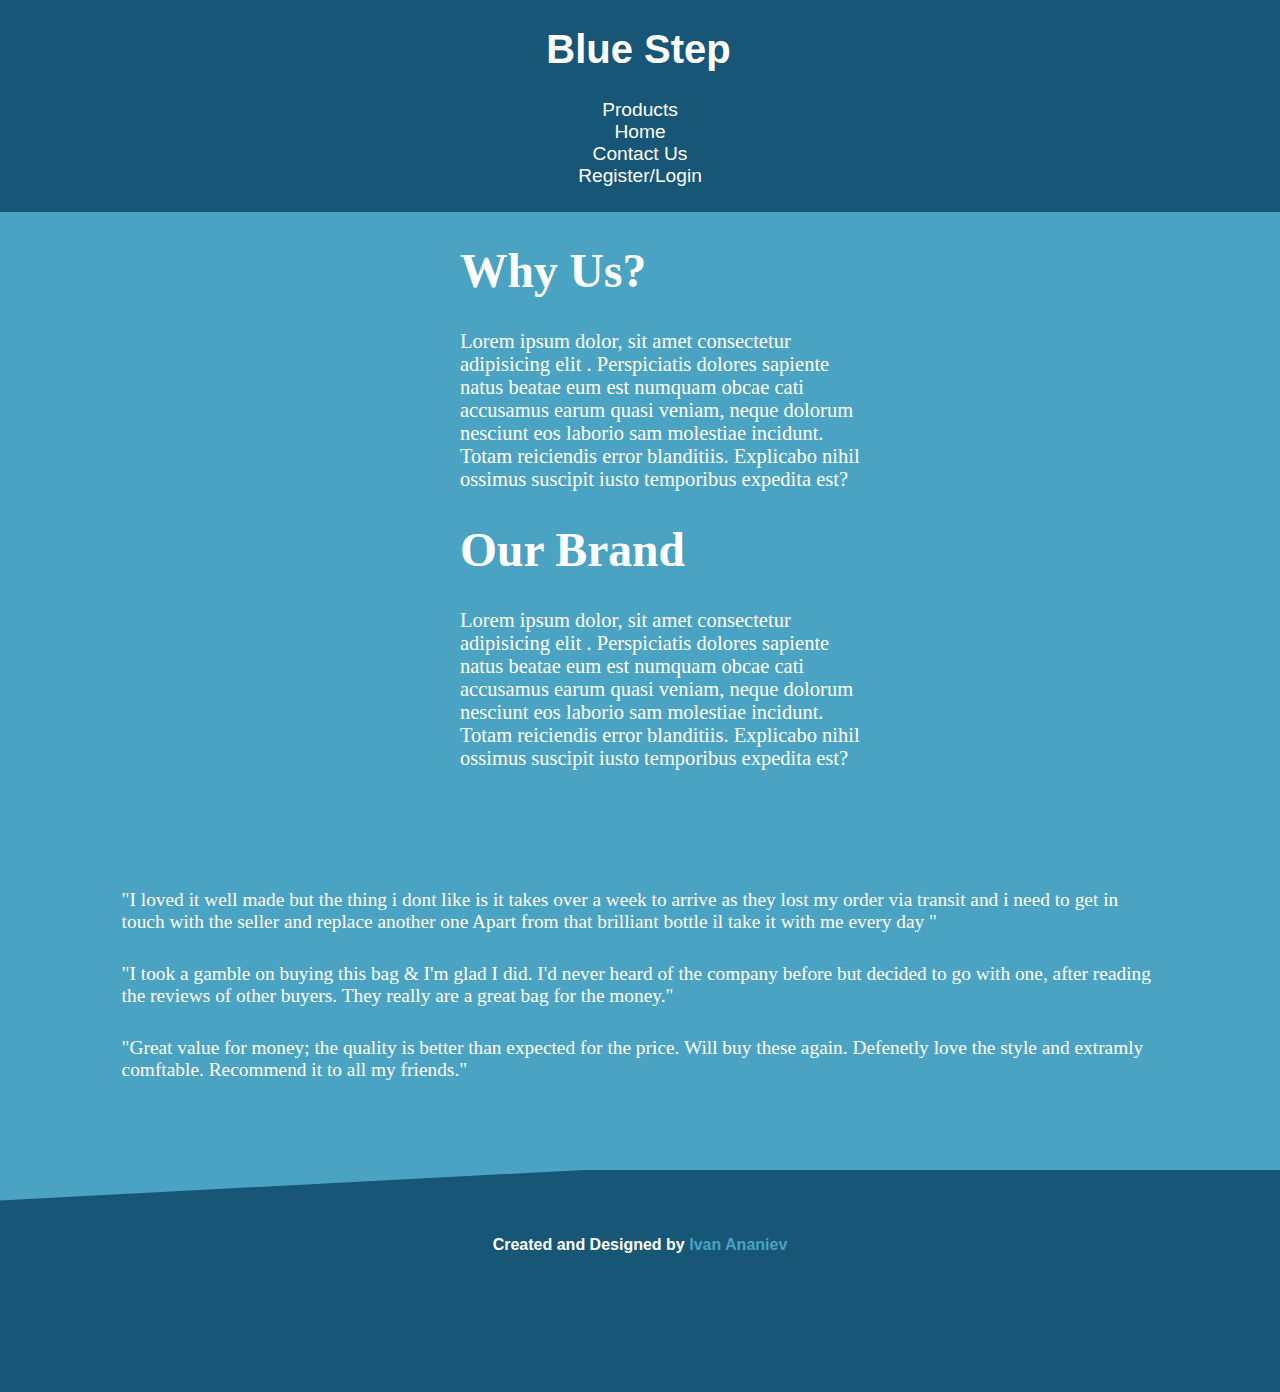
<file: index.html>
<!DOCTYPE html>
<html lang="en">
<head>
    <meta charset="UTF-8">
    <meta http-equiv="X-UA-Compatible" content="IE=edge">
    <meta name="viewport" content="width=device-width, initial-scale=1.0">
    <title>Blue Step</title>
    <link rel="stylesheet" href="style.css" >
    
</head>
<body>
   
         <!---start of bar --->
    <section id="bar">
        <h1 id="ani">
          Blue Step
        </h1>

        <section id="items">
            <a href="product.html">Products</a>
            <a href="index.html">Home</a>
            <a href="contactus.html">Contact Us</a>
            <a href="lr.html">Register/Login</a>

        </section>
    </section>

    <!---end of bar --->
 
    <section id="p1">
        <img src="leg1.png" alt="" srcset="">
        
       
<section id="mainwrap">

    <section class="wrapper">
        <div>
            <h1>Why Us?</h1>
        <p>
            Lorem ipsum dolor, sit amet consectetur adipisicing elit
            . Perspiciatis dolores sapiente natus beatae eum est numquam obcae
            cati accusamus earum quasi veniam, neque dolorum nesciunt eos laborio
            sam molestiae incidunt. Totam reiciendis error blanditiis. Explicabo nihil 
            ossimus suscipit iusto temporibus expedita est?
        </p>
    </div>

    <div>
        
            <h1>Our Brand</h1>
        <p>
            Lorem ipsum dolor, sit amet consectetur adipisicing elit
            . Perspiciatis dolores sapiente natus beatae eum est numquam obcae
            cati accusamus earum quasi veniam, neque dolorum nesciunt eos laborio
            sam molestiae incidunt. Totam reiciendis error blanditiis. Explicabo nihil 
            ossimus suscipit iusto temporibus expedita est?
        </p>
    </div>
    
    </section>
       

    </section>
       
    
  
<!---
    <section class="wrapper2">
        <h1>Why Us?</h1>
    <p>
        Lorem ipsum dolor, sit amet consectetur adipisicing elit
        . Perspiciatis dolores sapiente natus beatae eum est numquam obcae
        cati accusamus earum quasi veniam, neque dolorum nesciunt eos laborio
        sam molestiae incidunt. Totam reiciendis error blanditiis. Explicabo nihil 
        ossimus suscipit iusto temporibus expedita est?
    </p>
</section>
--->


    </section>
       <!---end of first part --->



       <section id="quote">
        <div>"I loved it well made but the thing i dont like is it takes over a week to arrive as they lost my order via transit and i need to get in touch with the seller and replace another one Apart from that brilliant bottle il take it with me every day "</div>
        <div>"I took a gamble on buying this bag & I'm glad I did. I'd never heard of the company before but decided to go with one, after reading the reviews of other buyers. They really are a great bag for the money."</div>
        <div>"Great value for money; the quality is better than expected for the price. Will buy these again. Defenetly love the style and extramly comftable. Recommend it to all my friends."</div>




       </section>








    <section id="line">
            <!---the line grid --->
            

    </section>






    




  

   <!---footer --->
    <section class="part3">


        <h4>
            Created and Designed by 
            <a href="https://www.linkedin.com/in/ivan-ananiev-b83b841b2/" id="name">Ivan Ananiev </a>
        </h4>


    </section>

</body>
</html>
</file>
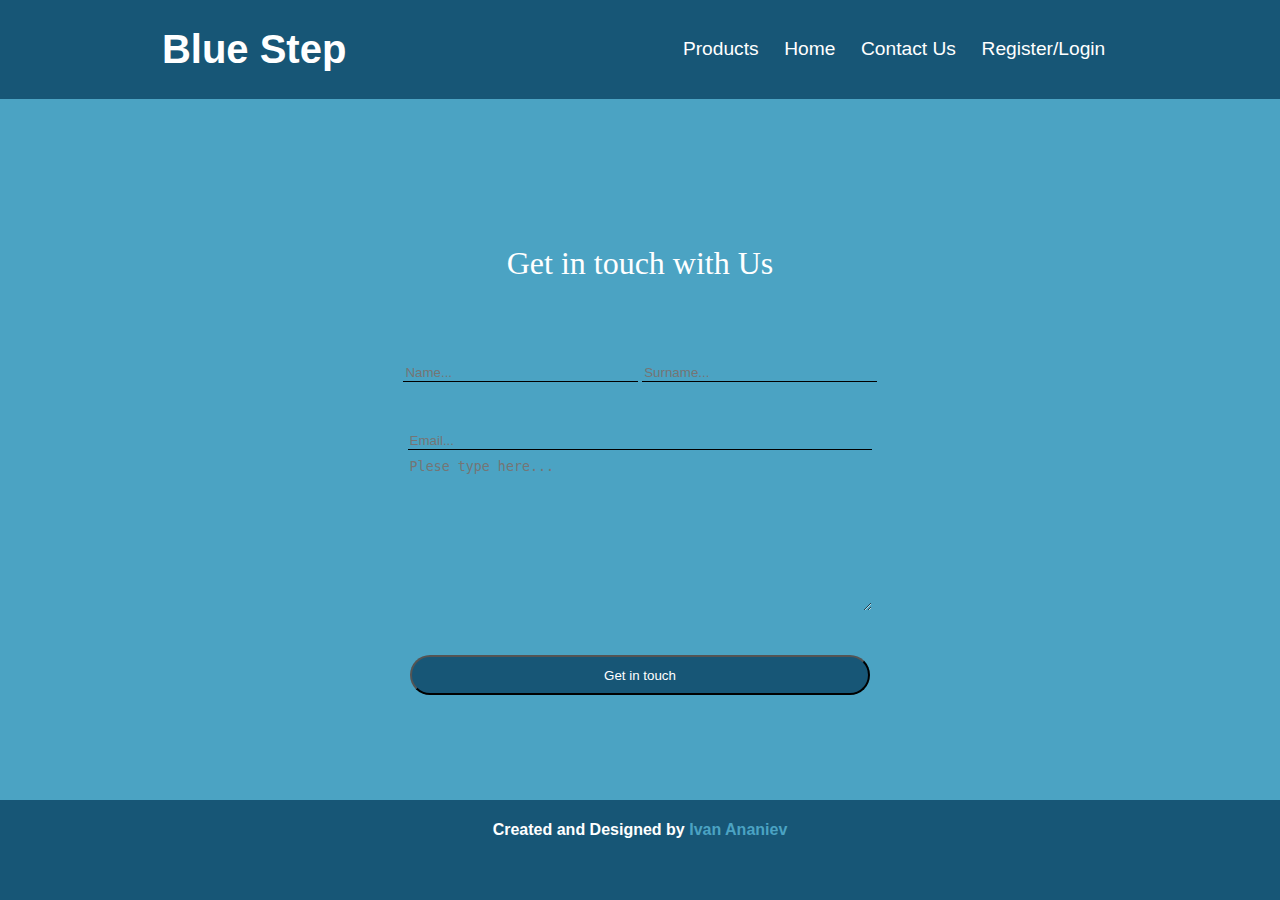
<file: contactus.html>
<!DOCTYPE html>
<html lang="en">
<head>
    <meta charset="UTF-8">
    <meta http-equiv="X-UA-Compatible" content="IE=edge">
    <meta name="viewport" content="width=device-width, initial-scale=1.0">
    <title>Document</title>
    <link rel="stylesheet" href="style3.css" >
</head>
<body>


    <section id="bar">
        <h1>
          Blue Step
        </h1>

        <section id="items">
            <a href="product.html">Products</a>
            <a href="index.html">Home</a>
            <a href="contactus.html">Contact Us</a>
            <a href="lr.html">Register/Login</a>

        </section>
    </section>



<div id="themain">

  




    <form>       
     <p> Get in touch with Us</p> 

<div id="TheNames">
        <input type="text" class = "fpart" id="name" placeholder="Name..." required class = "fpart" >         
        <input type="text" class = "fpart" id="Surname" placeholder="Surname..." required class = "fpart" >
</div>
        <input type="email" class = "fpart" id="email" placeholder="Email..." required class = "fpart" >
        <br>
        <textarea class = "fpart" id="bio" name="bio" cols="30" rows="10" placeholder="Plese type here..."></textarea>
        <br>
        <input id="btn" type="submit" value="Get in touch">
        
    </form>




</div>




<footer id="foot">

    <h4>
        Created and Designed by 
        <a href="https://www.linkedin.com/in/ivan-ananiev-b83b841b2/" id="MyName">Ivan Ananiev </a>
    </h4>
    
</footer>
   
    
</body>




<!--
<footer>

    <h4>
        Created and Designed by 
        <a href="https://www.linkedin.com/in/ivan-ananiev-b83b841b2/" id="name">Ivan Ananiev </a>
    </h4>
</footer>

--->
</html>
</file>
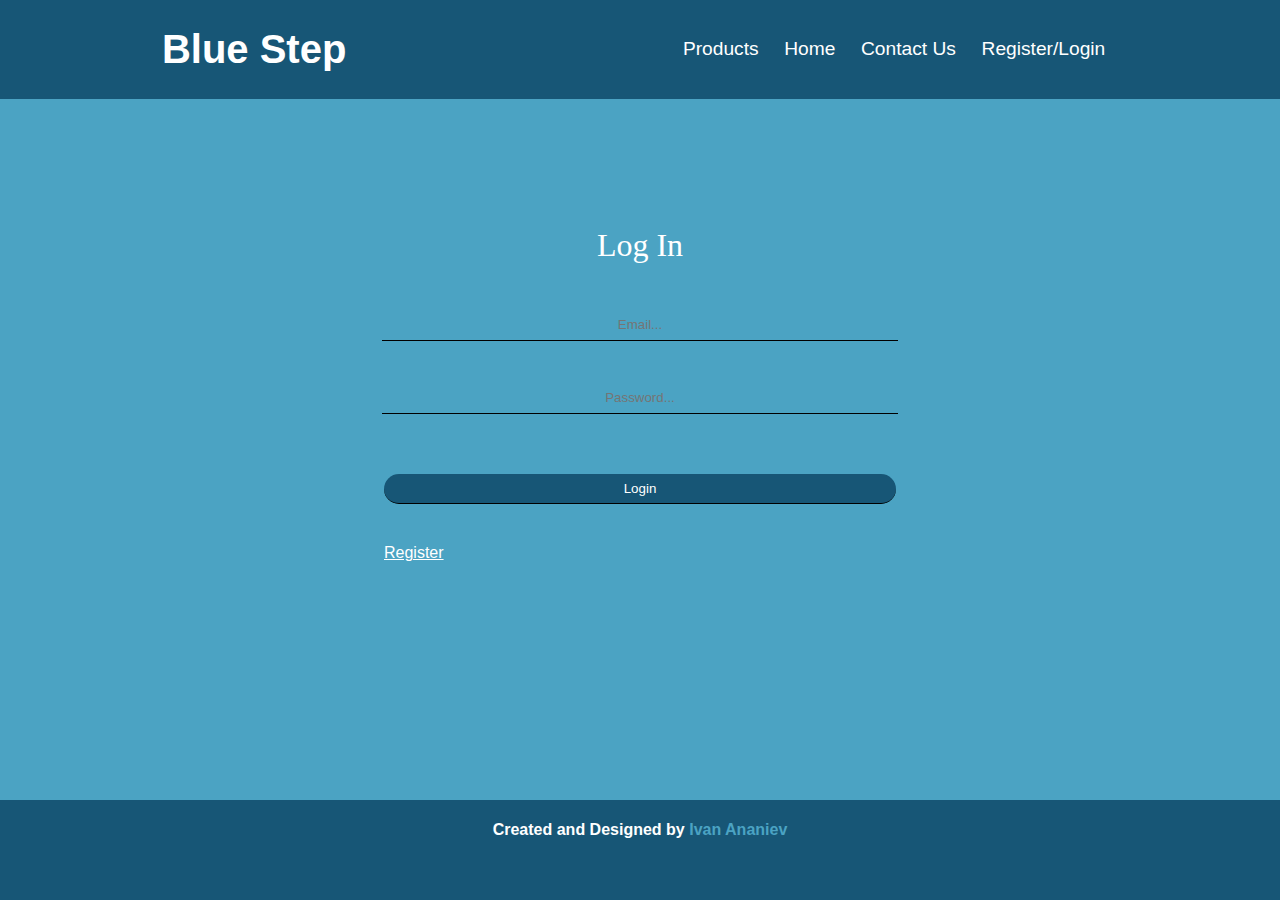
<file: lr.html>
<!DOCTYPE html>
<html lang="en">
<head>
    <meta charset="UTF-8">
    <meta http-equiv="X-UA-Compatible" content="IE=edge">
    <meta name="viewport" content="width=device-width, initial-scale=1.0">
    <title>Document</title>
    <link rel="stylesheet" href="style4.css" >
</head>
<body>
    <section id="bar">
        <h1>
          Blue Step
        </h1>

        <section id="items">
            <a href="product.html">Products</a>
            <a href="index.html">Home</a>
            <a href="contactus.html">Contact Us</a>
            <a href="lr.html">Register/Login</a>

        </section>
    </section>
<div id="wrapper">
   
    <form>
       <p>Log In</p>
<div class="theforms">
        
        <input type="email" id="email" placeholder="Email..." required>
</div>
<div class="theforms">
      
        <input type="password" id="pass" placeholder="Password..." required>
</div>
<div class="theforms">
        <input type="submit" id="submittheform" value="Login">

</div>

<div class="theforms" >
    <a href="register.html" id="reg-btn"> Register </a>

</div>

</div>
    </form>






    <footer id="foot">

        <h4>
            Created and Designed by 
            <a href="https://www.linkedin.com/in/ivan-ananiev-b83b841b2/" id="MyName">Ivan Ananiev </a>
        </h4>
    </footer>
    
</body>
</html>
</file>
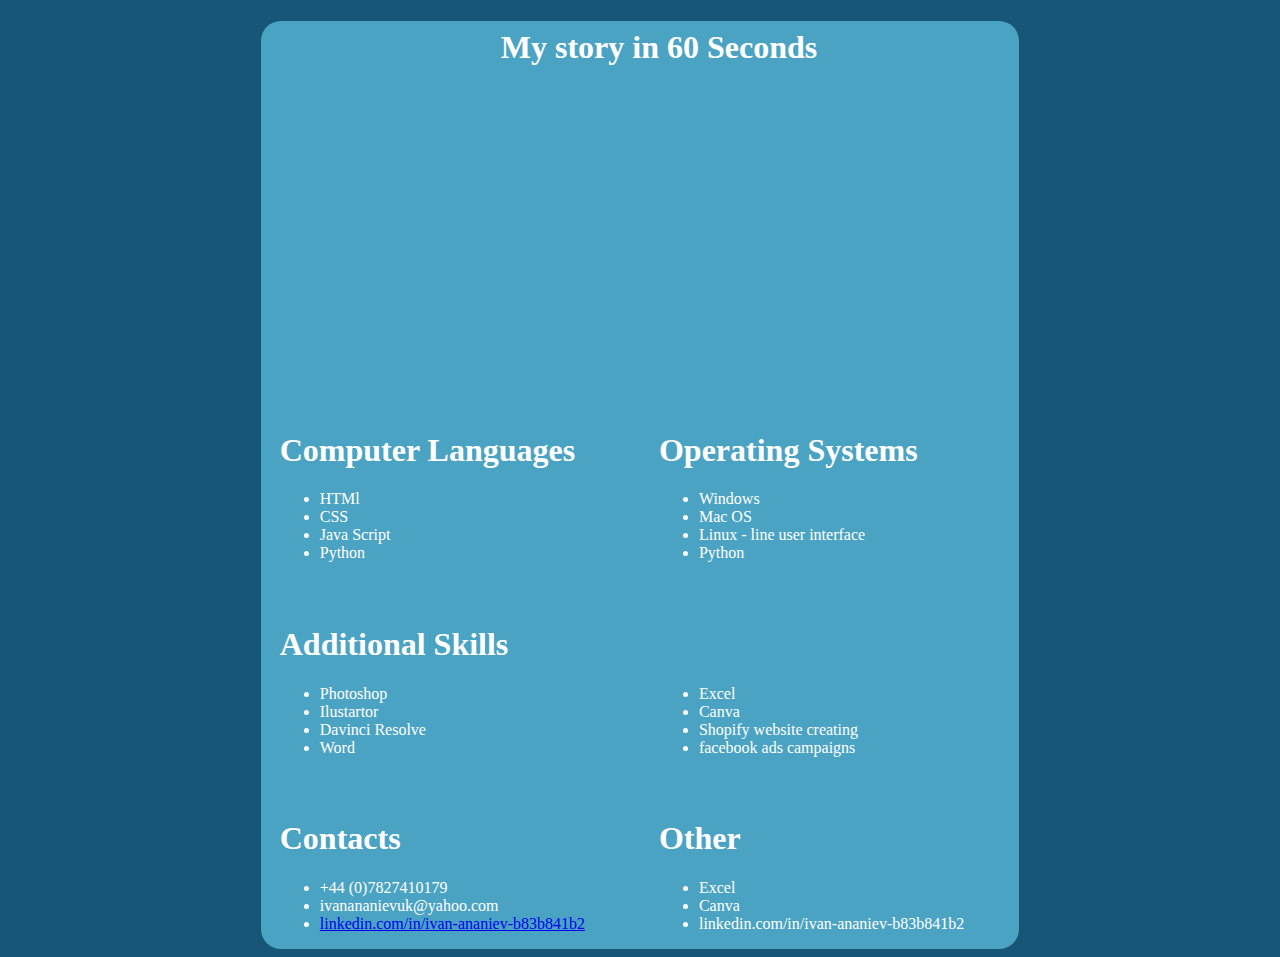
<file: me.html>
<!DOCTYPE html>
<html lang="en">
<head>
    <meta charset="UTF-8">
    <meta http-equiv="X-UA-Compatible" content="IE=edge">
    <meta name="viewport" content="width=device-width, initial-scale=1.0">
    <title>Document</title>
    <link rel="stylesheet" href="me.css">
</head>
<body>

    <div class="wrapper">
        <h1>My story in 60 Seconds</h1>

        <div class="iframe-container">
            <iframe width="560" height="315" src="https://www.youtube.com/embed/G2MYJZ89QWY?rel=0&modestbranding=0&listType=0&origin=0" frameborder="0" allowfullscreen ></iframe>
        </div>

       <div id="main">
       
       
            <section class="languages">

            <h1>Computer Languages</h1>
            <ul>
                <li>HTMl</li>
                <li>CSS</li>
                <li>Java Script</li>
                <li>Python</li>
            </ul>

        
        </section>
        

        <section class="languages">

            <h1>Operating Systems</h1>
            <ul>
                <li>Windows</li>
                <li>Mac OS</li>
                <li>Linux - line user interface</li>
                <li>Python</li>
            </ul>

        
        </section>


    </div>





    <div id="main2">
       
       
        <section class="languages">

        <h1>Additional Skills</h1>
        <ul>
            <li>Photoshop</li>
            <li>Ilustartor </li>
            <li>Davinci Resolve</li>
            <li>Word</li>
        </ul>

    
    </section>
    

    <section class="languages">

        <h1 id="ill">-</h1>
        <ul>
            <li>Excel</li>
            <li>Canva</li>
            <li>Shopify website creating</li>
            <li>facebook ads campaigns</li>
        </ul>

    
    </section>


</div>





<div id="main3">
       
       
    <section class="languages">

    <h1>Contacts</h1>
    <ul>
        <li>+44 (0)7827410179</li>
        <li>ivanananievuk@yahoo.com</li>
        <li><a href="https://www.linkedin.com/in/ivan-ananiev-b83b841b2/detail/contact-info/">linkedin.com/in/ivan-ananiev-b83b841b2 </a></li>
       
    </ul>


</section>


<section class="languages">

    <h1>Other</h1>
    <ul>
        <li>Excel</li>
        <li>Canva</li>
        <li> <a>linkedin.com/in/ivan-ananiev-b83b841b2</a></li>
       
    </ul>


</section>


</div>












    </div>

    
</body>
</html>
</file>
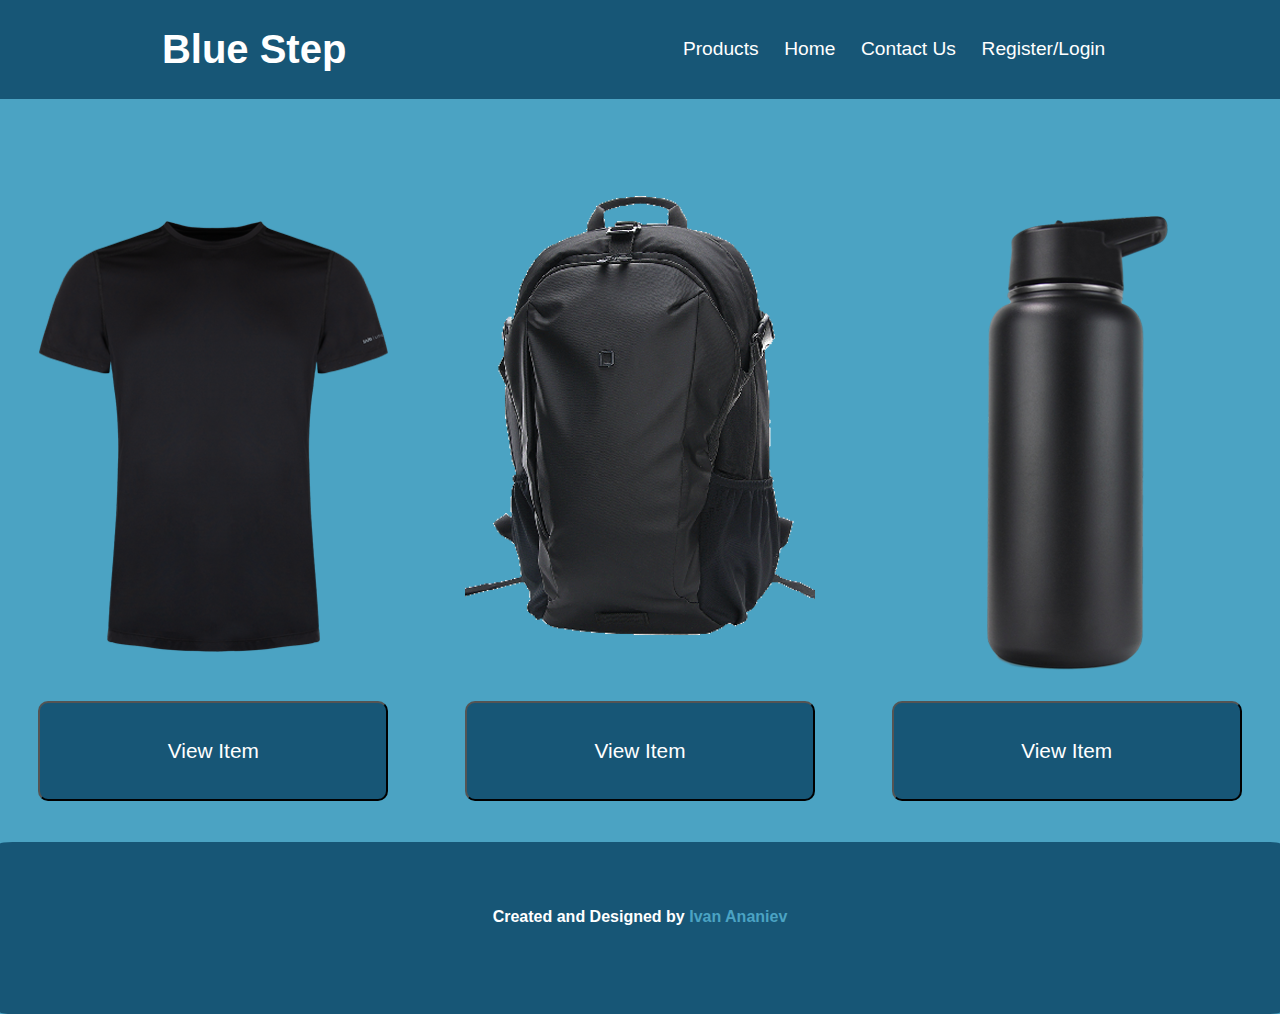
<file: product.html>
<!DOCTYPE html>
<html lang="en">
<head>
    <meta charset="UTF-8">
    <meta http-equiv="X-UA-Compatible" content="IE=edge">
    <meta name="viewport" content="width=, initial-scale=1.0">
    <title>Document</title>
    <link rel="stylesheet" href="style2.css" >
</head>
<body>

    <section id="bar">
        <h1>
          Blue Step
        </h1>

        <section id="items">
            <a href="product.html">Products</a>
            <a href="index.html">Home</a>
            <a href="contactus.html">Contact Us</a>
            <a href="">Register/Login</a>

        </section>
    </section>



    <div id="mainwrapper">



     <div>  <img src="tshirt.png" alt=""> <a href="thetshirt.html"><button class="buttons">View Item</button></a> </div>

     <div>  <img src="bag.png" alt=""> <a href="thebag.html"><button class="buttons">View Item</button></a> </div>

     <div>  <img src="bottle.png" alt=""> <a href="thebottle.html"><button class="buttons">View Item</button></a> </div>




    </div>


    <footer>

        <h4>
            Created and Designed by 
            <a href="https://www.linkedin.com/in/ivan-ananiev-b83b841b2/" id="name">Ivan Ananiev </a>
        </h4>
    </footer>



   
</body>
</html>
</file>
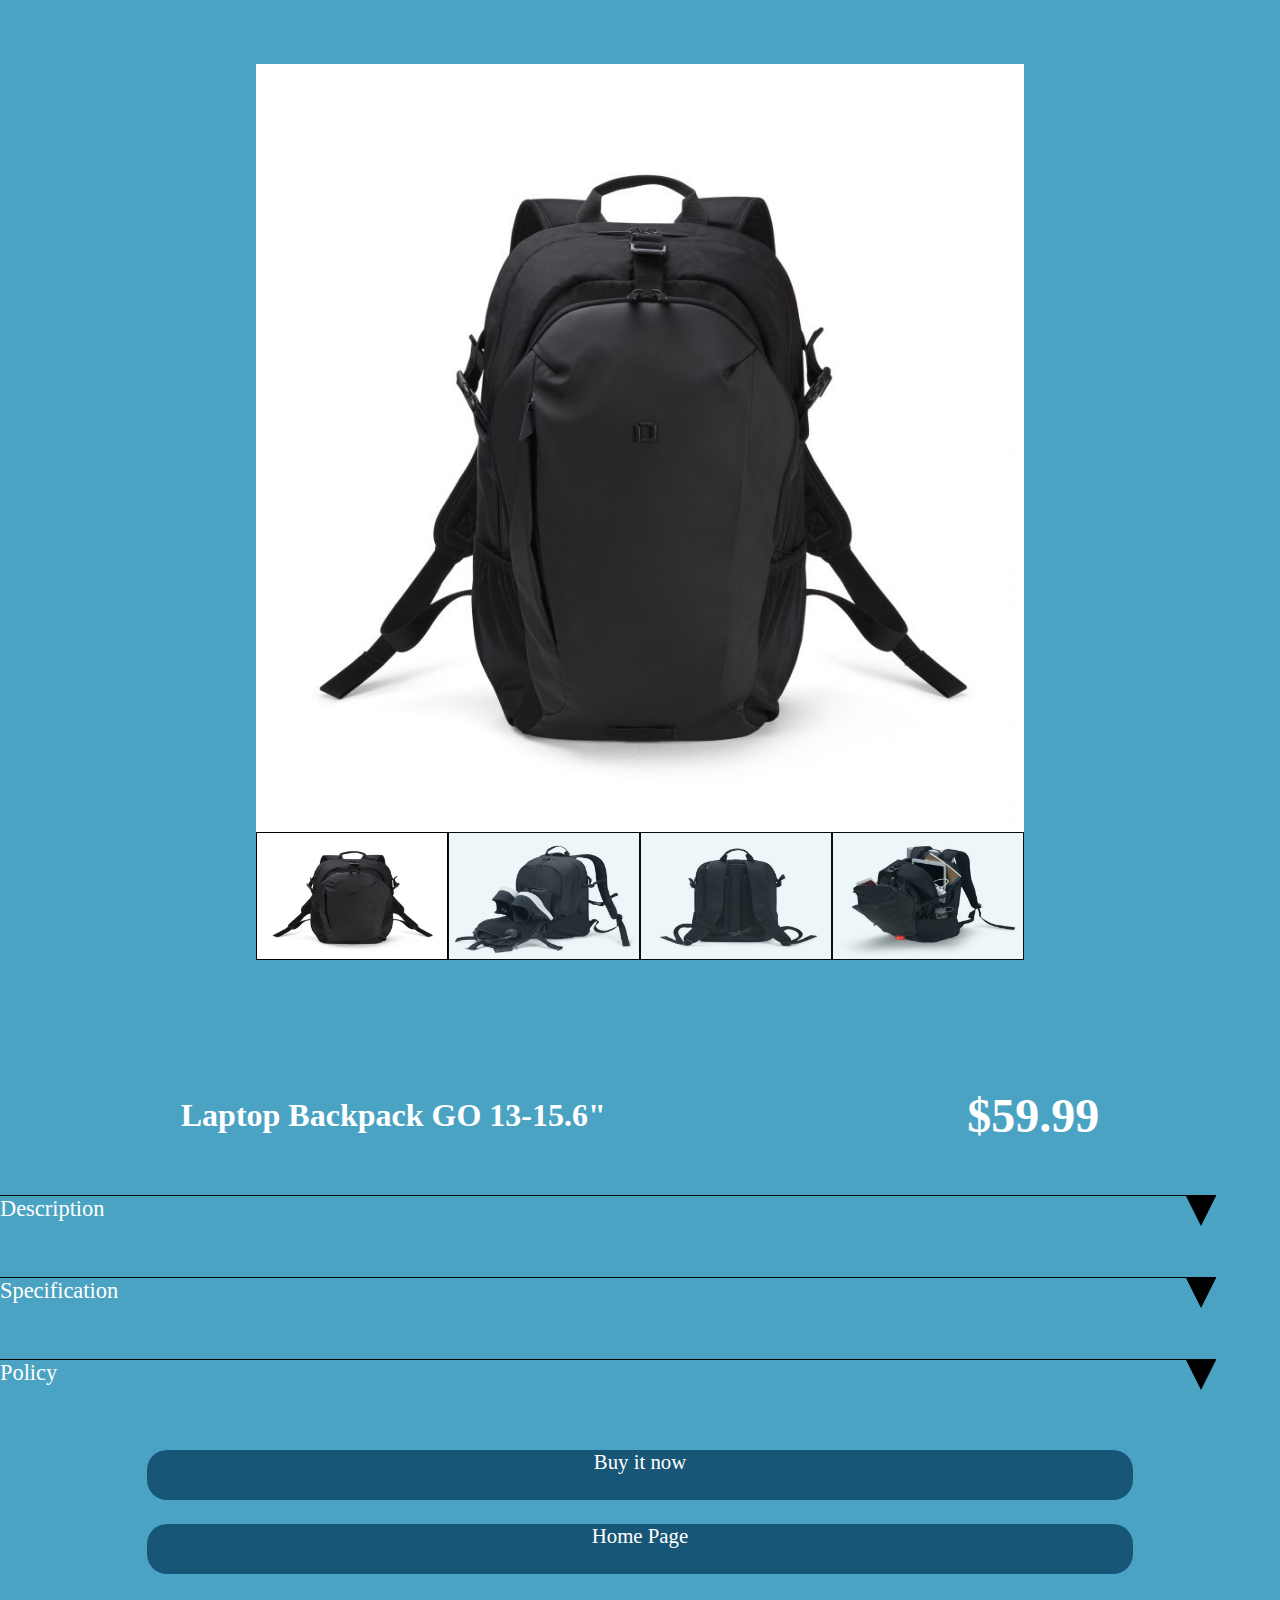
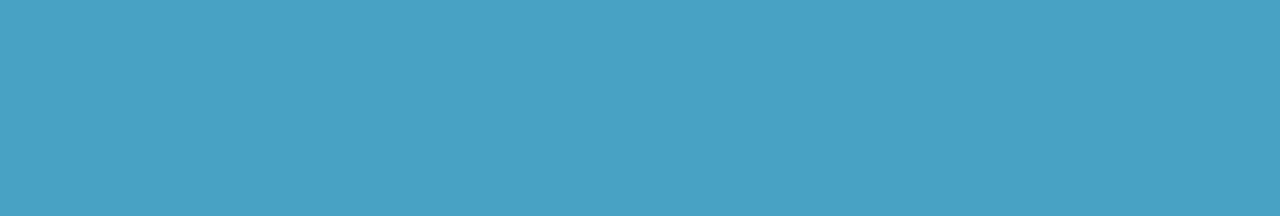
<file: thebag.html>
<!DOCTYPE html>
<html lang="en">
<head>
    <meta charset="UTF-8">
    <meta http-equiv="X-UA-Compatible" content="IE=edge">
    <meta name="viewport" content="width=device-width, initial-scale=1.0">
    <title>Document</title>
    <link rel="stylesheet" href="product1.css" >
   
</head>
<body>

    <div id="wrapper"> <!---Responsible for everything but not the footer -->

        <div id="gallery">
            <img src="bag-img/1-big.jpg" class="gallery-hilight">

        <div class="gallery-previw">
            <img src="bag-img/1-small.jpg" class="active">
            <img src="bag-img/2-small.jpg">
            <img src="bag-img/3-small.jpg">
            <img src="bag-img/4-small.jpg">



        </div>
       </div>



       <!---This is the gallery up to here -->

        <div id="info">

            <div id="title">
            <h1>Laptop Backpack GO 13-15.6"</h1>
            <h1 id="price">$59.99</h1>
            </div>


            <div class="attributes" id="btn1">Description
                <span></span>
            </div>
            <p id="description">
                    
                Stylish and functional, this original daypack holds your gym and work essentials. The Backpack GO is comfortable to carry thanks to its ergonomic back cushioning and padded shoulder straps with an adjustable chest belt. Also includes a handle for carrying. The open front compartment expands easily to fit anything you need. Pack your sports shoes, cycling helmet or wet sports clothes and easily secure them with the metal hook and compression straps on the sides. The backpack includes a removable rain cover with a reflective DICOTA logo.

            </p>

           
           
            <div class="attributes" id="btn2" >Specification
                <span></span>
            </div>
            <p id="Specification">
                    
                Color	black
Volume in liters	22
Material	600D Polyester
Warranty	Lifetime / 30 years
EAN	7640158669471
Max. Device Measurements (mm)	385 x 35 x 265 mm
15.16 x 1.38 x 10.43 inch
Product Measurements (mm)	320 x 480 x 145 mm
12.6 x 18.9 x 5.71 inch
Weight	0.8 kg / 1.76 lbs 

            </p>


            

            <div class="attributes" id="btn3">Policy
                <span></span>
            </div>
            <p id="policy">
                    
                When you visit the Site, we automatically collect certain information about your device, including information about your web browser, IP address, time zone, and some of the cookies that are installed on your device. Additionally, as you browse the Site, we collect information about the individual web pages or products that you view, what websites or search terms referred you to the Site, and information about how you interact with the Site. We refer to this automatically-collected information as “Device Information”.

            </p>





            <div class="the-btn">

                <a href="https://buy.stripe.com/dR615B9Qg2ypgCceUW">
                    <div class="button">
                        Buy it now
                    </div>
                </a>
<br>
                <a href="index.html">
                    <div class="button">
                        Home Page
                    </div>
                </a>


            </div>



            
            







        </div>




    </div>

    <script src="app.js"></script>
</body>
</html>
</file>
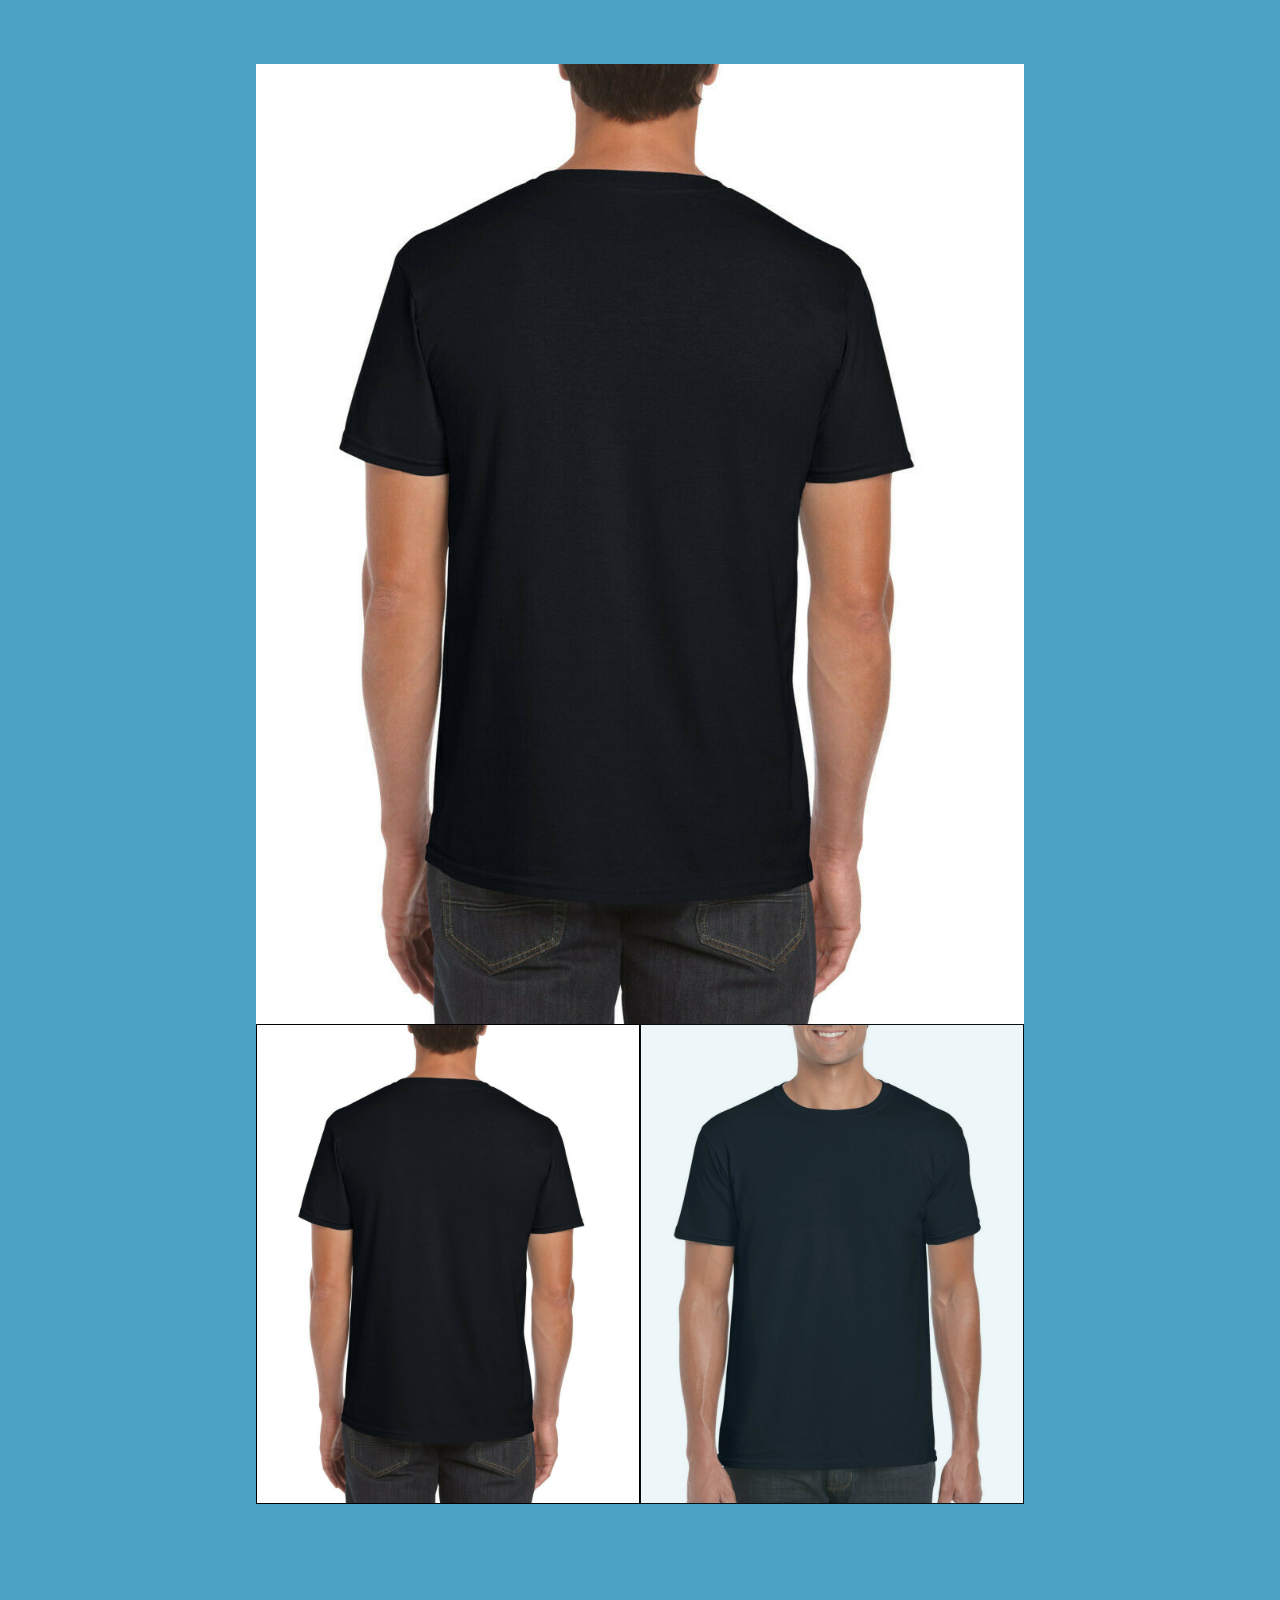
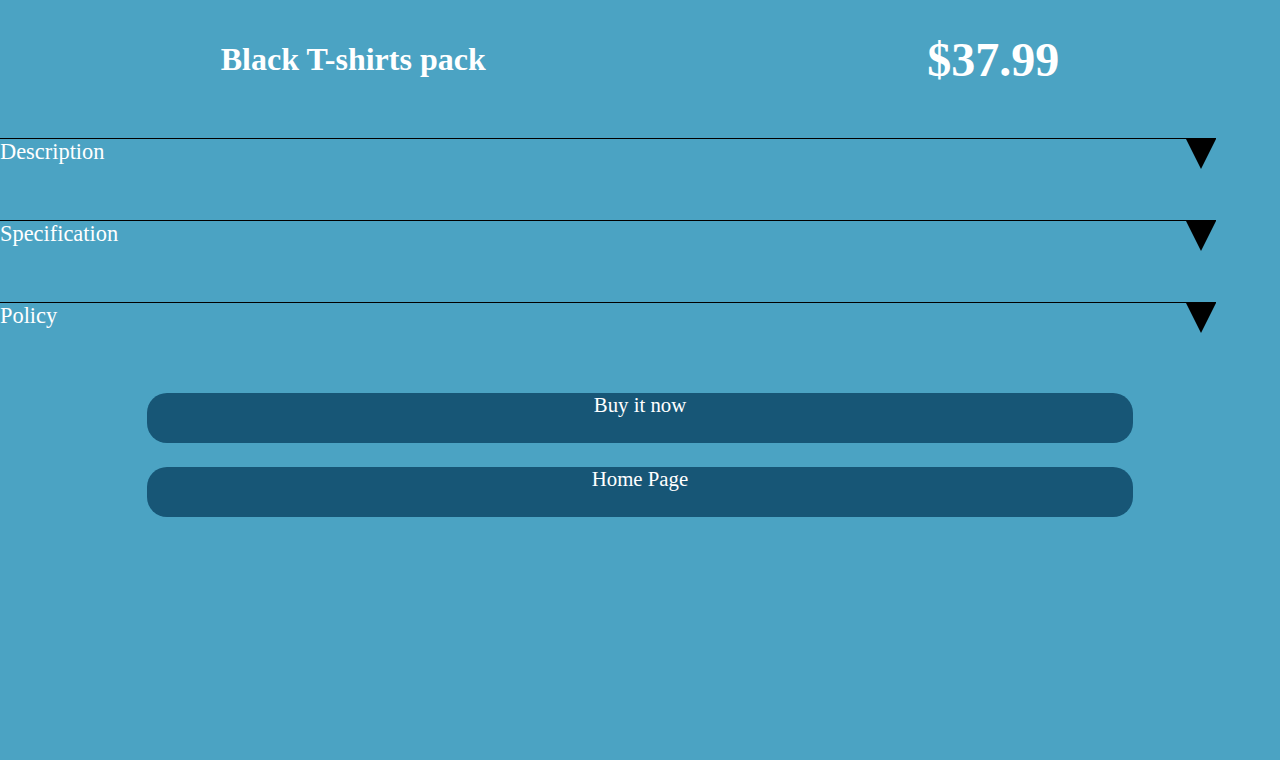
<file: thetshirt.html>
<!DOCTYPE html>
<html lang="en">
<head>
    <meta charset="UTF-8">
    <meta http-equiv="X-UA-Compatible" content="IE=edge">
    <meta name="viewport" content="width=device-width, initial-scale=1.0">
    <title>Document</title>
    <link rel="stylesheet" href="product3.css" >
   
</head>
<body>

    <div id="wrapper"> <!---Responsible for everything but not the footer -->

        <div id="gallery">
            <img src="tshirts/2-big.jpg" class="gallery-hilight">

        <div class="gallery-previw">
            <img src="tshirts/2-big.jpg" class="active">
            
            <img src="tshirts/3-big.jpg">
            



        </div>
       </div>



       <!---This is the gallery up to here -->

        <div id="info">

            <div id="title">
            <h1>Black T-shirts pack</h1>
            <h1 id="price">$37.99</h1>
            </div>


            <div class="attributes" id="btn1">Description
                <span></span>
            </div>
            <p id="description">
                    
                Super-Soft, Cotton-Blend Fabric Provides All-Day Comfort. Material Wicks Sweat & Dries Really Fast. 0. 0. 0.

            </p>

           
           
            <div class="attributes" id="btn2" >Specification
                <span></span>
            </div>
            <p id="Specification">
                    
                Basic T-Shirt with crew neck
                organic cotton for a comfortable wear
                100% Cotton
                Not specified
                Fastening: Pull On
                Collar Style: Crew Neck
                Jjeorganic Basic Tee Ss O-neck Noos T-Shirt
                Slim Fit
                Short Sleeve

            </p>


            

            <div class="attributes" id="btn3">Policy
                <span></span>
            </div>
            <p id="policy">
                    
                When you visit the Site, we automatically collect certain information about your device, including information about your web browser, IP address, time zone, and some of the cookies that are installed on your device. Additionally, as you browse the Site, we collect information about the individual web pages or products that you view, what websites or search terms referred you to the Site, and information about how you interact with the Site. We refer to this automatically-collected information as “Device Information”.

            </p>





            <div class="the-btn">

                <a href="https://buy.stripe.com/5kA7tZfaAdd3dq0bIL">
                    <div class="button">
                        Buy it now
                    </div>
                </a>
<br>
                <a href="index.html">
                    <div class="button">
                        Home Page
                    </div>
                </a>


            </div>



            
            







        </div>




    </div>

    <script src="app.js"></script>
</body>
</html>
</file>
<file: style.css>
body{
    background-color: #4BA3C3;
    margin: auto 50%;
    margin: 0%;
    padding: 0%;
    font-family: Arial, Helvetica, sans-serif;
    box-sizing: border-box;
    overflow-x: hidden;
}
#bar{
    display: flex;
    color:#fff;
    justify-content: space-around;
    background-color: #175676;
    align-items: center;
    
    
}
 h1{
    font-size: 250%;   
    
}

#ani{
    border-right: 3px solid #175676;
    animation: typist 2s, caret 0.1s  5 step-end;
    white-space: nowrap;
    overflow: hidden;

}

@keyframes caret{ 
    0%, 100%{border-color: transparent;}
    50%{border-color: #175676;}              
}

@keyframes typist{
    0%{width: 0ch}
    100%{width: 9ch}
}

#items{
    display: flex;
    text-decoration: none;
    background-color: none;
    justify-content: space-around;
    width: 35%;
    
}

#items a{
    font-size: 120%;
    text-decoration: none;
    color: white;
}



#items a:hover {
    font-size: 130%;
    text-decoration: none;
    color: #4BA3C3;
  }











img{
    position: relative;
    max-width: 40%;
    max-height:40%;
    padding-top: 5%;
    padding-left: 5%;
    margin-left:0%;
    float: left;
    scale: 50%;

}






  
    


#mainwrap, p{
    display: flex;
    width: 400px;
    margin-left: 0%;
    margin-top: 0%;
    font-size: 108%;
   
    
}










#line{
    width: 90%;
    margin-top: 3%;
    padding:2%;
    background-color: #4BA3C3;
    transform: skewy(-3deg);
}





.part3{
    width: 100%;
    height: 200px;
    background-color: #175676;
    padding-top: 0%;
    margin-top:0%;
    margin:0%;
    color: white;
    float: right;
}

.part3, h4{
    margin-bottom:0%;
    text-align: center;
    padding-top: 1.75%;
}

#name{
    color: #4BA3C3;
    text-decoration: none;

}

#quote{
    background-color: #4BA3C3;
    width: 100%;
    height: 150px;
    background-color: none;
    margin-top: 7%;
    display: flex;
    justify-content: space-around;
    
    
}

#quote,div{
    color:white;
    width: 90%;
    padding-left:5%;
    font-size: 110%;
    font-family: cursive;
    
    justify-items: space-around;
}


















@media screen and (max-width:   1300px) {



    #quote{
        background-color: #4BA3C3;
        width: 90%;
        height: 150px;
        background-color: none;
        margin-top: 7%;
        display: inline-block;
        justify-content: space-around;
        padding-top: 0%;
       
        
        
        
    }
    #quote, div{
        
        margin-bottom: 30px;
        
        
    }
    
  

    img{
     display: none;
    }

    

    #bar,#items{

        display: flex;
        flex-direction: column;
        text-align: center;
        width: 100%;
        padding-bottom: 1%;       /*** esee ***/
        float: right;
    }

    #mainwrap{
        
        margin: auto;
    }
       

    }

    





    

   


























@media screen and (max-width: 1080px) {


    



   

    #line{
        width: 100%;
        margin-top: 3%;
        
        background-color: #4BA3C3;
        transform: skewy(-0deg);
 

    }

    

  


   

   

}
</file>
<file: style3.css>
body{
    background-color: #4BA3C3;                   /*** esee ***/
    margin: auto 50%;
    margin: 0%;
    padding: 0%;
    font-family: Arial, Helvetica, sans-serif;
    box-sizing: border-box;
    overflow-x: hidden;
    color: #fff;
   

}
#bar{
    display: flex;
    color:#fff;                                 /*** esee ***/
    justify-content: space-around;
    background-color: #175676;
    align-items: center;
    
    
}

#items{
    display: flex;                                 /*** esee ***/
    text-decoration: none;
    background-color: none;
    justify-content: space-around;
    width: 35%;
    
}

#items a{                                        /*** esee ***/
    font-size: 120%;
    text-decoration: none;
    color: white;
}



#items a:hover {                                 /*** esee ***/
    font-size: 130%;
    text-decoration: none;
    color: #4BA3C3;
  }

  h1{                                         /*** esee ***/
    font-size: 250%;

  }

  /***  UP TO HERE IS THE BAR ***/


 
form{
    margin: auto;
    display: inline;
    border: 1px solid black;
    width: 100%;
    height: 100%;
    text-align: center;
}

#themain{
    display:flex;
    margin-top: 5%;
   
    
}



#TheNames{
   display: block;
   
    
}


.fpart{
    margin-left:auto;
    margin-top: 1%;
}

input{
    margin-top: 40px;
}



form, input[type='text']{

    margin-top: 50px;
    width: 30%;
    border: 0px;   
    background-color: transparent;
    color: white;
    border-bottom: 1px solid black;
    gap: 1%;

}


form, input[type='email']{
    color: white;
    margin-top: 50px;
    width: 60%;
    border: 0px;  
    background-color: transparent;
    border-bottom: 1px solid black;
    

}


form, textarea{
    width: 60%;
    border: 0px;  
    background-color: transparent;
    color: white;
    margin-bottom: 1px solid black;
    

}



#btn{
    background-color: #175676;
    width: 60%;
    color: white;
    height: 40px;
    cursor: pointer;
    border-radius: 20px;
 
}


p{
    font-family: Snell Roundhand, cursive;
    font-size: 200%;
}
/***

#fwrapper{
    border:1px solid black;
    display: grid;
    grid-template-columns: 30%;
    height: 400px;
    display: flex;
    position: relative;
    width: 80%;
    background-color: #175676;
    min-width: 300px;
    border-radius: 20px;
    color: white;
    margin: auto;
}


#TheNames{
    background-color: red;
    display: flex;
    
}



form, input[type='text']{
    border: 0px;   
    background-color: transparent;
    color: white;
    border-bottom: 1px solid black;
    

}


form, input[type='email']{
    border: 0px;  
    background-color: transparent;
    border-bottom: 1px solid black;
    

}


form, textarea{
    border: 0px;  
    background-color: transparent;
    color: white;
    margin-bottom: 1px solid black;
    

}



#btn{
    background-color: #4BA3C3;
    cursor: pointer;
    border-radius: 20px;
 
}
***/
#foot{
    
   position: absolute;
   width: 100%;
   bottom: 0px;
   text-align: center;
   margin-left: auto;
   background-color: #175676;
   height: 100px;
   align-items: center;
}


#foot, h4{
    
    
    color: white;
    margin-bottom: 0px;
 }
 


a{
    text-decoration: none;
    color: #4BA3C3;
}









@media screen and (max-width: 1185px) {



    #bar{
        width: 100%;              /*** esee ***/
        
        
    }

    #bar,#items{

        display: flex;
        flex-direction: column;
        text-align: center;
        width: 100%;
        padding-bottom: 1%;       /*** esee ***/

        }


        #themain{
            
            display: flex;
            justify-content: center;
            margin-top: 20px;
           
            
        }

        

        
        
        #foot{
            position: relative;
            bottom: 0px;
            text-align: center;
            margin-top: 5%;
            
         }
         

         #foot, h4{
            color: white;
            align-items: center;
            align-self: center;
            text-align:center;
            padding-top: 1%;
           
         }


         
         form, input[type='text']{

            display: block;
            margin-top: 50px;
            width: 100%;
            border: 0px;   
            background-color: transparent;
            color: white;
            border-bottom: 1px solid black;
            gap: 1%;
            
        
        }
        
        
        form, input[type='email']{
            color: white;
            margin-top: 50px;
            width: 100%;
            border: 0px;  
            background-color: transparent;
            border-bottom: 1px solid black;
            
           
        
        }
        
        
        form, textarea{
            width: 100%;
            border: 0px;  
            background-color: transparent;
            color: white;
            margin-bottom: 1px solid black;
            
            
        
        }
        
        
        
        #btn{
            background-color: #175676;
            float: left;
            width: 100%;
            color: white;
            height: 40px;
            cursor: pointer;
            border-radius: 20px;
            
        }
        

        #themain{
            margin: 20px;
        }
      

        














    }
</file>
<file: style4.css>
body{
    background-color: #4BA3C3;                   /*** esee ***/
    margin:0px;
    margin: 0%;
    padding: 0%;
    font-family: Arial, Helvetica, sans-serif;
    box-sizing: border-box;
    overflow-x: hidden;
    

}
#bar{
    display: flex;
    color:#fff;                                 /*** esee ***/
    justify-content: space-around;
    background-color: #175676;
    align-items: center;
    
    
}

#items{
    display: flex;                                 /*** esee ***/
    text-decoration: none;
    background-color: none;
    justify-content: space-around;
    width: 35%;
    
}

#items a{                                        /*** esee ***/
    font-size: 120%;
    text-decoration: none;
    color: white;
}



#items a:hover {                                 /*** esee ***/
    font-size: 130%;
    text-decoration: none;
    color: #4BA3C3;
  }

  h1{                                         /*** esee ***/
    font-size: 250%;

  }

  /***  UP TO HERE IS THE BAR ***/





form{
    text-align: center;
    align-items: center;
    display: block;
    width: 50%;
    border: 0px solid red;
    min-height: 350px;
    margin: auto;
    margin-top: 10%;
    border-radius: 10px;
    background-color: transparent;

}

.theforms{
    display: flex;
    margin-top: 1%;
    margin: auto;
}

#submittheform{
    display: flex;
    margin: auto;
    margin-top: 20px;
    color: white;
    
}




input{
    width: 80%;
    height: 30px;
    background-color: transparent;
    border: 0;
    margin: auto;
    text-align: center;
    border-bottom: 1px solid black;
}

.theforms{
    margin-top:40px;
    
}


#submittheform{
    display: block;
    cursor: pointer;
    background-color: #175676;
    border-radius: 20px;
    text-align: auto;
   


}

#reg-btn{   
    position: relative;
    color:white;
    text-align: center;
    margin-left:10%;
  
}


#MyName{
    text-decoration: none;
    color:#4BA3C3;
}


p{
    font-family: Snell Roundhand, cursive;
    font-size: 200%;
    color: white;
    margin-bottom: 7%;
    

}










#foot{
    
    position: absolute;
    width: 100%;
    bottom: 0px;  
    background-color: #175676;
    height: 100px;
    text-align: center;
    
   
 }
 
 
 #foot, h4{
     
     
     color: white;
     margin-bottom: 0px;
     
  }
  
 
  #submittheform:hover{
   
   color: #4BA3C3;


}
  


  @media screen and (max-width: 1185px) {



    #bar{
        width: 100%;              /*** esee ***/
        
        
    }

    #bar,#items{

        display: flex;
        flex-direction: column;
        text-align: center;
        width: 100%;
        padding-bottom: 1%;       /*** esee ***/

        }


        #foot{
            display: block;
            bottom: 0px;
            text-align: center;
            margin-top: 5%;
         }
         

         #foot, h4{
            color: white;
            align-items: center;
            align-self: center;
            text-align:center;
            padding-top: 1%;
           
         }

         form{
            text-align: center;
            align-items: center;
            display: block;
            width: 100%;
            border: 0px solid red;
            min-height: 350px;
            margin: auto;
            margin-top: 10%;
            border-radius: 10px;
            background-color: transparent;
        
        }



        
    }
</file>
<file: me.css>
body{
    
    background-color: #175676; 
    overflow: hidden;
    font-family: Snell Roundhand, cursive;
    color: white;
}

.wrapper{
    
    border: 0px solid red;
    height: 100%;
    width: 60%;
    margin: auto;
    align-items: center;
    margin: auto;
    text-align: center;
    background-color: #4BA3C3;
    border-radius: 20px;
    
}

.languages{
  
    margin: 0px;
    text-align: left;
    
    margin-top: 3%;
    border: 0px solid red;
    width: 50%;
    margin: auto;
   

}

#main{
    display: flex;
    margin: auto
}

#main2{
    display: flex;
    margin: auto;
    margin-top: 3%;
}
#main3{
    display: flex;
    margin: auto;
    margin-top: 3%;
}



ul{
    margin-left: 5%;
}

h1{
    margin-left: 5%;
    padding-top: 1%;

}

#ill{
    color: #4BA3C3;
}



@media screen and (max-width:   1000px){


    .iframe-container{
        position: relative;
        width: 100%;
        padding-bottom: 56.25%; 
        height: 0;
      }
      .iframe-container iframe{
        position: absolute;
        top:0;
        left: 0;
        width: 100%;
        height: 100%;
      }
}
</file>
<file: style2.css>
body{
    background-color: #4BA3C3;                   /*** esee ***/
    margin: auto 50%;
    margin: 0%;
    padding: 0%;
    font-family: Arial, Helvetica, sans-serif;
    box-sizing: border-box;
    overflow-x: hidden;

}
#bar{
    display: flex;
    color:#fff;                                 /*** esee ***/
    justify-content: space-around;
    background-color: #175676;
    align-items: center;
    
    
}

#items{
    display: flex;                                 /*** esee ***/
    text-decoration: none;
    background-color: none;
    justify-content: space-around;
    width: 35%;
    
}

#items a{                                        /*** esee ***/
    font-size: 120%;
    text-decoration: none;
    color: white;
}



#items a:hover {                                 /*** esee ***/
    font-size: 130%;
    text-decoration: none;
    color: #4BA3C3;
  }

  h1{                                         /*** esee ***/
    font-size: 250%;

  }

  /***  UP TO HERE IS THE BAR ***/



  #mainwrapper{
      
      height: 90%;   
      display: flex;
      text-align: center;
      margin-top: 6%;
      
  }




.buttons{
    font-family: 'Franklin Gothic Medium', 'Arial Narrow', Arial, sans-serif;
    width: 350px;
    height: 100px;
    cursor: pointer;
    background-color: #175676;
    margin-left: auto;
    color: white;
    font-size: 130%;
    border-radius: 10px;
    margin:5%;
    
    
}

.buttons:hover{
  
    color: #000;
  
    
}


footer{
    width: 100%;
    height: 150px;
    background-color: #175676;
    padding-top: 0%;
    margin-top:0%;
    margin:0%;
    color: white;
    float: right;
    border-radius: 1%;
    margin-top: 20px;
    

}

footer, h4{
    margin-bottom:0%;
    text-align: center;
    padding-top: 1.75%;
    color: white;
}

footer,  a{
    text-decoration: none;
    color: #4BA3C3;
    
}


@media screen and (max-width: 1185px) {



    #bar{
        width: 100%;              /*** esee ***/
        
        
    }

    #bar,#items{

        display: flex;
        flex-direction: column;
        text-align: center;
        width: 100%;
        padding-bottom: 1%;       /*** esee ***/
    }





    
  


    #mainwrapper{
      
        height: 90%;
        
        display: block;
        text-align: center;
        margin-bottom: 0%;
        
    }

    .buttons{
        font-family: 'Franklin Gothic Medium', 'Arial Narrow', Arial, sans-serif;
        width: 69%;
        height: 100px;
        cursor: pointer;
        background-color: #175676;
        margin-left: auto;
        color: white;
        font-size: 130%;
        border-radius: 10px;
        float: top;
        
        
        
    }

   






}
</file>
<file: product1.css>
body{
    background-color: #4BA3C3;
    padding: 0px;
    margin: 0px;
    overflow-x: hidden;
}

#wrapper{
    display: flex;
    
}

#gallery{


   
    border: 0px solid red;
    width: 30%;
    margin: auto;
    margin-top: 5%;
    
    

}

.gallery-hilight{
    
    height: 10%;
    width: 100%;
    display: flex;
}

.gallery-previw {
    display: flex;  
}

.gallery-previw img{
    
    display: flex;
    height: 15%;
    width: 20%;
    flex-grow: 1;
    opacity: 0.9;
    cursor: pointer;
    border: 0.5px solid black;
    margin-top: 0px;
    padding-top: 0%;
   
}

img.active{
    opacity: 1;
}



#info{
    color: white;
    width: 50%;
    border: 0px solid red;
    margin-top:5%;

}

#title{
    display: flex;
    
}
#price{
    margin: auto;
    font-size: 300%;
}

span{
    float: right;
    border-top: 30px solid black;
    border-right: 15px solid transparent;
    border-left: 15px solid transparent;
    
}


.attributes{

    margin-top: 5%;
    margin-left: 0%;
    margin-right: 15%;
    border-top: 1px solid black;
    height: 5%;
    cursor: pointer;
    font-size: 140%;

}

.the-btn{
    display: block;
    margin-top: 10%;  
    font-family: Snell Roundhand, cursive;
}

.button{
    
   
    background-color: #175676;
    cursor: pointer;
    
    width:85%;
    height: 50px;
    border-radius: 20px;
    text-align: center;
}




a{
    text-decoration: none;
    color: white;
    text-align: center;
    font-size: 130%;
}


.button:hover{
    color: #4BA3C3;
}

#description{
    display: none;
    margin-right: 15%;
}

#Specification{
    display: none;
    margin-right: 15%;
}

#policy{
    display: none;
    margin-right: 15%;
}


@media screen and (max-width:   1300px){


    #wrapper{
        display: block;
        height: 100%;
    }

    #info{
        border: 0px solid red;
        width:100%;
        height: 600px;
        margin-top: 10%;
        margin-bottom: 10%;
    }

    #info *{
       
        margin: auto;

    }



    #info .attributes{
        margin-top: 4%;
        margin-right: 5%;
      
    }

    

    
    .the-btn{
        display: block;
        padding: 60px;  
    }


    #gallery{


   
        border: 0px solid red;
        width: 60%;
        margin: auto;
        margin-top: 5%;
        
        
    
    }



   



}
</file>
<file: product3.css>
body{
    background-color: #4BA3C3;
    padding: 0px;
    margin: 0px;
    overflow-x: hidden;
}

#wrapper{
    display: flex;
    
}

#gallery{


   
    border: 0px solid red;
    width: 20%;
    margin: auto;
    margin-top: 5%;
    
    

}

.gallery-hilight{
    
    height: 10%;
    width: 100%;
    display: flex;
}

.gallery-previw {
    display: flex;  
}

.gallery-previw img{
    
    display: flex;
    height: 15%;
    width: 20%;
    flex-grow: 1;
    opacity: 0.9;
    cursor: pointer;
    border: 0.5px solid black;
    margin-top: 0px;
    padding-top: 0%;
   
}

img.active{
    opacity: 1;
}



#info{
    color: white;
    width: 50%;
    border: 0px solid red;
    margin-top:5%;

}

#title{
    display: flex;
    
}
#price{
    margin: auto;
    font-size: 300%;
}

span{
    float: right;
    border-top: 30px solid black;
    border-right: 15px solid transparent;
    border-left: 15px solid transparent;
    
}


.attributes{

    margin-top: 5%;
    margin-left: 0%;
    margin-right: 15%;
    border-top: 1px solid black;
    height: 5%;
    cursor: pointer;
    font-size: 140%;

}

.the-btn{
    display: block;
    margin-top: 10%;  
    font-family: Snell Roundhand, cursive;
}

.button{
    
   
    background-color: #175676;
    cursor: pointer;
    
    width:85%;
    height: 50px;
    border-radius: 20px;
    text-align: center;
}




a{
    text-decoration: none;
    color: white;
    text-align: center;
    font-size: 130%;
}


.button:hover{
    color: #4BA3C3;
}

#description{
    display: none;
    margin-right: 15%;
}

#Specification{
    display: none;
    margin-right: 15%;
}

#policy{
    display: none;
    margin-right: 15%;
}


@media screen and (max-width:   1300px){


    #wrapper{
        display: block;
        height: 100%;
    }

    #info{
        border: 0px solid red;
        width:100%;
        height: 600px;
        margin-top: 10%;
        margin-bottom: 10%;
    }

    #info *{
       
        margin: auto;

    }



    #info .attributes{
        margin-top: 4%;
        margin-right: 5%;
      
    }

    

    
    .the-btn{
        display: block;
        padding: 60px;  
    }


    #gallery{


   
        border: 0px solid red;
        width: 60%;
        margin: auto;
        margin-top: 5%;
        
        
    
    }



   



}
</file>
